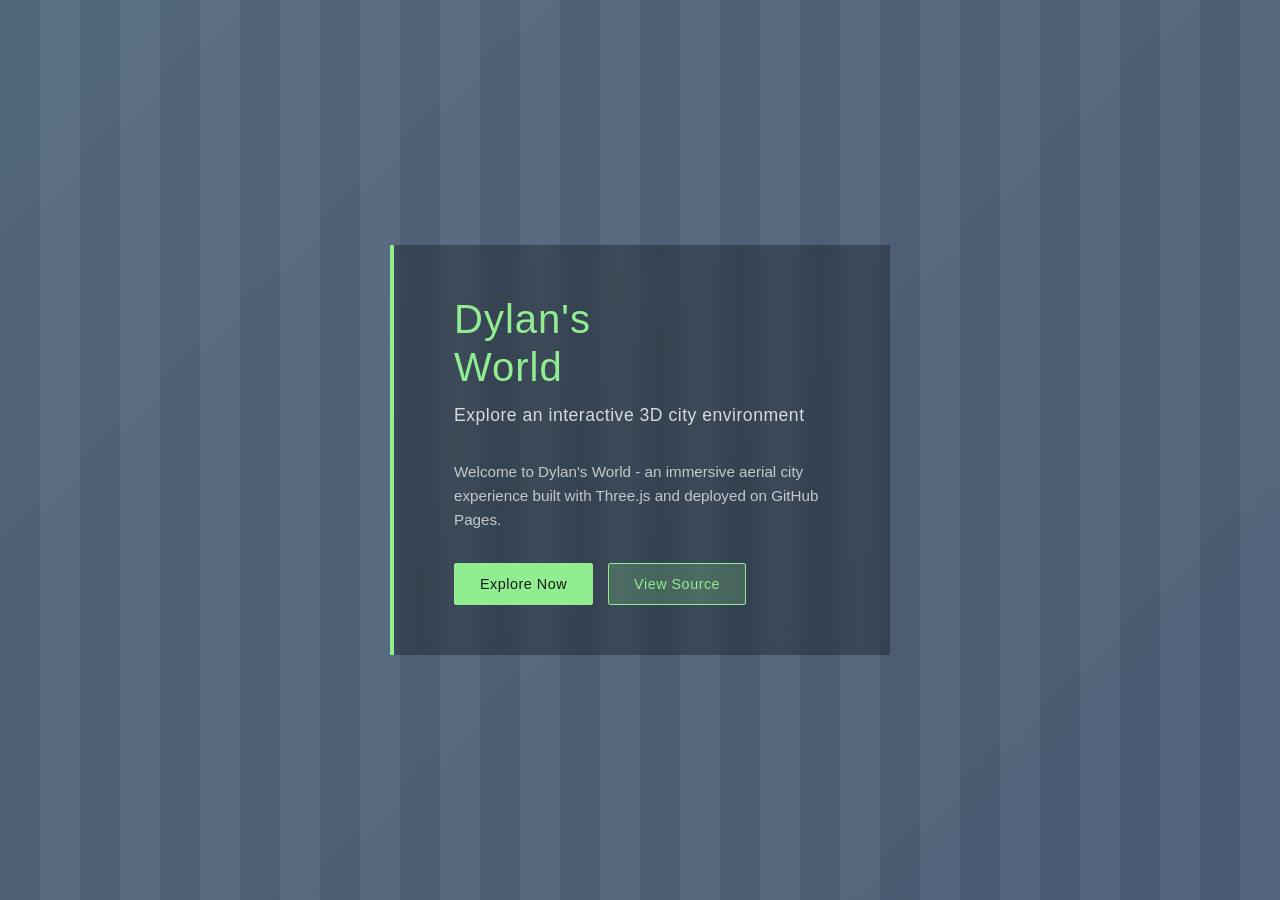
<file: index.html>
<!DOCTYPE html>
<html lang="en">
<head>
    <meta charset="UTF-8">
    <meta name="viewport" content="width=device-width, initial-scale=1.0">
    <title>Dylan's World</title>
    <style>
        * {
            margin: 0;
            padding: 0;
            box-sizing: border-box;
        }
        
        body {
            font-family: 'Segoe UI', Tahoma, Geneva, Verdana, sans-serif;
            min-height: 100vh;
            background: url('outputs/mini-3d-world/') center/cover no-repeat fixed;
            background-color: #1a1a1a;
            display: flex;
            align-items: center;
            justify-content: center;
            padding: 20px;
            position: relative;
        }
        
        /* Aerial city background fallback */
        body::before {
            content: '';
            position: fixed;
            top: 0;
            left: 0;
            right: 0;
            bottom: 0;
            background: linear-gradient(135deg, rgba(100, 150, 200, 0.4) 0%, rgba(80, 120, 180, 0.4) 100%),
                        repeating-linear-gradient(90deg, #444 0px, #444 40px, #555 40px, #555 80px),
                        repeating-linear-gradient(0deg, #333 0px, #333 40px, #444 40px, #444 80px);
            background-size: 100% 100%, 400px 400px, 400px 400px;
            z-index: -1;
        }
        
        .container {
            text-align: left;
            background: rgba(0, 0, 0, 0.3);
            backdrop-filter: blur(10px);
            padding: 50px 60px;
            border-radius: 0;
            box-shadow: none;
            max-width: 500px;
            border-left: 4px solid #90EE90;
        }
        
        h1 {
            color: #90EE90;
            margin-bottom: 10px;
            font-size: 2.5em;
            font-weight: 300;
            letter-spacing: 1px;
            line-height: 1.2;
        }
        
        .subtitle {
            color: rgba(255, 255, 255, 0.8);
            font-size: 1.1em;
            margin-bottom: 30px;
            font-weight: 300;
            letter-spacing: 0.5px;
        }
        
        p {
            color: rgba(255, 255, 255, 0.7);
            font-size: 0.95em;
            margin-bottom: 20px;
            line-height: 1.6;
        }
        
        .button-group {
            display: flex;
            gap: 15px;
            margin-top: 30px;
            flex-wrap: wrap;
        }
        
        .button {
            display: inline-block;
            background: rgba(144, 238, 144, 0.2);
            border: 1px solid #90EE90;
            color: #90EE90;
            padding: 12px 25px;
            text-decoration: none;
            border-radius: 2px;
            font-weight: 500;
            font-size: 0.9em;
            transition: all 0.3s ease;
            letter-spacing: 0.5px;
        }
        
        .button:hover {
            background: rgba(144, 238, 144, 0.3);
            box-shadow: 0 0 15px rgba(144, 238, 144, 0.5);
        }
        
        .button.primary {
            background: #90EE90;
            color: #1a1a1a;
        }
        
        .button.primary:hover {
            background: #7FDD7F;
            box-shadow: 0 0 20px rgba(144, 238, 144, 0.7);
        }
    </style>
</head>
<body>
    <div class="container">
        <h1>Dylan's<br>World</h1>
        <p class="subtitle">Explore an interactive 3D city environment</p>
        
        <p>Welcome to Dylan's World - an immersive aerial city experience built with Three.js and deployed on GitHub Pages.</p>
        
        <div class="button-group">
            <a href="outputs/mini-3d-world/" class="button primary">Explore Now</a>
            <a href="https://github.com/dylan2045ad/dylansworld" class="button">View Source</a>
        </div>
    </div>
</body>
</html>
</file>
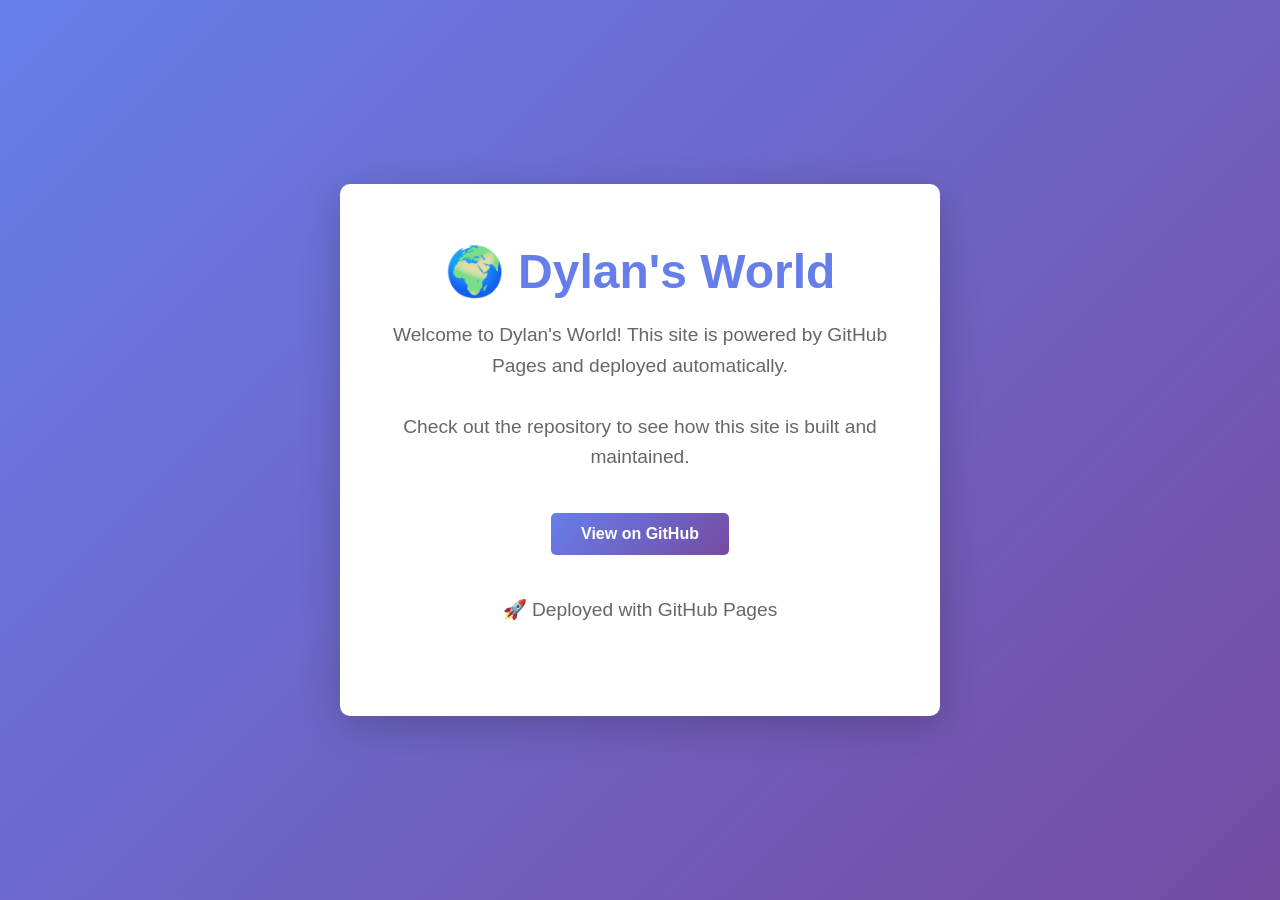
<file: docs/index.html>
<!DOCTYPE html>
<html lang="en">
<head>
    <meta charset="UTF-8">
    <meta name="viewport" content="width=device-width, initial-scale=1.0">
    <title>Dylan's World</title>
    <style>
        * {
            margin: 0;
            padding: 0;
            box-sizing: border-box;
        }
        
        body {
            font-family: 'Segoe UI', Tahoma, Geneva, Verdana, sans-serif;
            background: linear-gradient(135deg, #667eea 0%, #764ba2 100%);
            min-height: 100vh;
            display: flex;
            align-items: center;
            justify-content: center;
            padding: 20px;
        }
        
        .container {
            text-align: center;
            background: white;
            padding: 60px 40px;
            border-radius: 10px;
            box-shadow: 0 10px 40px rgba(0, 0, 0, 0.2);
            max-width: 600px;
        }
        
        h1 {
            color: #667eea;
            margin-bottom: 20px;
            font-size: 3em;
        }
        
        p {
            color: #666;
            font-size: 1.2em;
            margin-bottom: 30px;
            line-height: 1.6;
        }
        
        .button {
            display: inline-block;
            background: linear-gradient(135deg, #667eea 0%, #764ba2 100%);
            color: white;
            padding: 12px 30px;
            text-decoration: none;
            border-radius: 5px;
            font-weight: bold;
            margin: 10px;
            transition: transform 0.3s, box-shadow 0.3s;
        }
        
        .button:hover {
            transform: translateY(-2px);
            box-shadow: 0 5px 20px rgba(102, 126, 234, 0.4);
        }
        
        .github-link {
            margin-top: 30px;
        }
        
        .github-link a {
            color: #667eea;
            text-decoration: none;
            font-weight: bold;
        }
        
        .github-link a:hover {
            text-decoration: underline;
        }
    </style>
</head>
<body>
    <div class="container">
        <h1>🌍 Dylan's World</h1>
        <p>Welcome to Dylan's World! This site is powered by GitHub Pages and deployed automatically.</p>
        <p>Check out the repository to see how this site is built and maintained.</p>
        <div>
            <a href="https://github.com/dylan2045ad/dylansworld" class="button">View on GitHub</a>
        </div>
        <div class="github-link">
            <p>🚀 Deployed with GitHub Pages</p>
        </div>
    </div>
</body>
</html>
</file>
